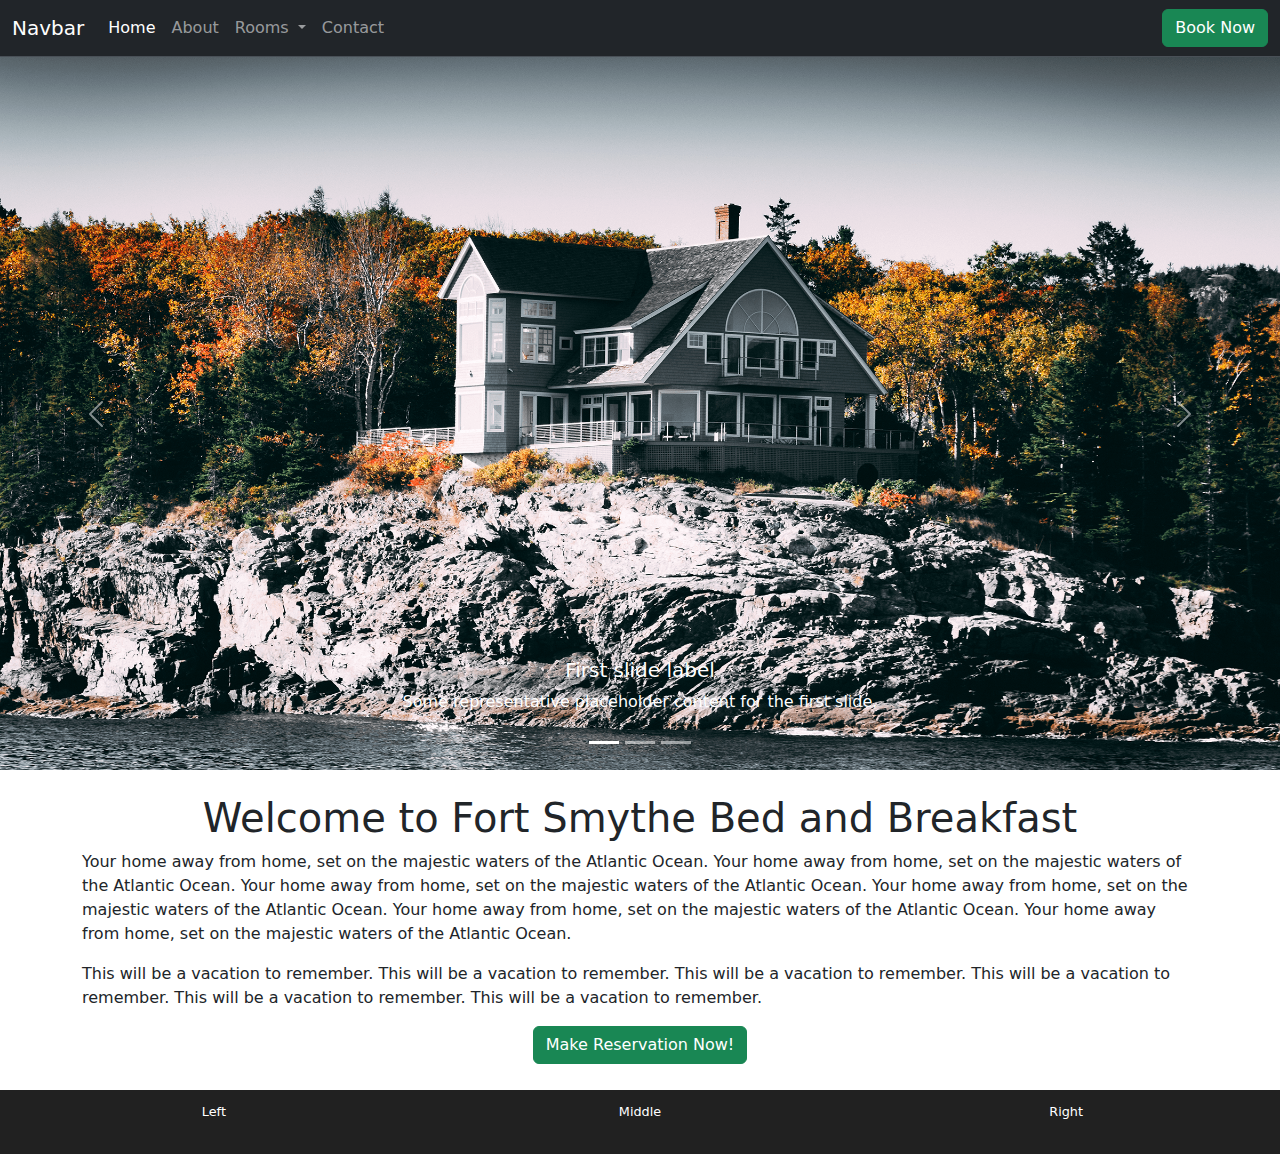
<file: index.html>
<!doctype html>
<html lang="en">
  <head>
    <meta charset="utf-8">
    <meta name="viewport" content="width=device-width, initial-scale=1">

    <title>Booking & Reservations Demo</title>

    <link href="https://cdn.jsdelivr.net/npm/bootstrap@5.3.3/dist/css/bootstrap.min.css" rel="stylesheet" integrity="sha384-QWTKZyjpPEjISv5WaRU9OFeRpok6YctnYmDr5pNlyT2bRjXh0JMhjY6hW+ALEwIH" crossorigin="anonymous">

    <style>
      .my-footer {
        font-size: 80%;
        color: white;
        background-color: #212121;
        height: 5em;
        margin-top: 2em;
        padding: 1em;
      }
    </style>
  </head>
  <body>
    <nav class="navbar sticky-top navbar-expand-lg bg-dark border-bottom border-body" data-bs-theme="dark">
      <div class="container-fluid">
        <a class="navbar-brand" href="#">Navbar</a>
        <button class="navbar-toggler" type="button" data-bs-toggle="collapse" data-bs-target="#navbarSupportedContent" aria-controls="navbarSupportedContent" aria-expanded="false" aria-label="Toggle navigation">
          <span class="navbar-toggler-icon"></span>
        </button>
        <div class="collapse navbar-collapse" id="navbarSupportedContent">
          <ul class="navbar-nav me-auto mb-2 mb-lg-0">
            <li class="nav-item">
              <a class="nav-link active" aria-current="page" href="/">Home</a>
            </li>
            <li class="nav-item">
              <a class="nav-link" href="/about">About</a>
            </li>           
            <li class="nav-item dropdown">
              <a class="nav-link dropdown-toggle" href="#" role="button" data-bs-toggle="dropdown" aria-expanded="false">
                Rooms
              </a>
              <ul class="dropdown-menu">
                <li><a class="dropdown-item" href="/rooms/generals-quarters">General's Quarters</a></li>
                <li><a class="dropdown-item" href="/rooms/majors-suite">Major's Suite</a></li>
              </ul>
            </li>           
            <li class="nav-item">
              <a class="nav-link" href="/contact">Contact</a>
            </li>           
          </ul>
          <a class="btn btn-success" href="/make-reservation">Book Now</a>
        </div>
      </div>
    </nav>

    <div id="main-carousel" class="carousel slide" data-bs-ride="carousel">
      <div class="carousel-indicators">
        <button type="button" data-bs-target="#main-carousel" data-bs-slide-to="0" class="active" aria-current="true" aria-label="Slide 1"></button>
        <button type="button" data-bs-target="#main-carousel" data-bs-slide-to="1" aria-label="Slide 2"></button>
        <button type="button" data-bs-target="#main-carousel" data-bs-slide-to="2" aria-label="Slide 3"></button>
      </div>
      <div class="carousel-inner">
        <div class="carousel-item active">
          <img src="static/images/outside.png" class="d-block w-100" alt="Outside image">
          <div class="carousel-caption d-none d-md-block">
            <h5>First slide label</h5>
            <p>Some representative placeholder content for the first slide.</p>
          </div>
        </div>
        <div class="carousel-item">
          <img src="static/images/woman-laptop.png" class="d-block w-100" alt="Woman with laptop">
          <div class="carousel-caption d-none d-md-block">
            <h5>Second slide label</h5>
            <p>Some representative placeholder content for the second slide.</p>
          </div>
        </div>
        <div class="carousel-item">
          <img src="static/images/tray.png" class="d-block w-100" alt="Tray with coffee">
          <div class="carousel-caption d-none d-md-block">
            <h5>Third slide label</h5>
            <p>Some representative placeholder content for the third slide.</p>
          </div>
        </div>
      </div>
      <button class="carousel-control-prev" type="button" data-bs-target="#main-carousel" data-bs-slide="prev">
        <span class="carousel-control-prev-icon" aria-hidden="true"></span>
        <span class="visually-hidden">Previous</span>
      </button>
      <button class="carousel-control-next" type="button" data-bs-target="#main-carousel" data-bs-slide="next">
        <span class="carousel-control-next-icon" aria-hidden="true"></span>
        <span class="visually-hidden">Next</span>
      </button>
    </div>

    <div class="container">
      <div class="row">
        <div class="col">
          <h1 class="text-center mt-4">Welcome to Fort Smythe Bed and Breakfast</h1>
          <p>
            Your home away from home, set on the majestic waters of the Atlantic Ocean.
            Your home away from home, set on the majestic waters of the Atlantic Ocean.
            Your home away from home, set on the majestic waters of the Atlantic Ocean.
            Your home away from home, set on the majestic waters of the Atlantic Ocean.
            Your home away from home, set on the majestic waters of the Atlantic Ocean.
            Your home away from home, set on the majestic waters of the Atlantic Ocean.
          </p>
          <p>
            This will be a vacation to remember. This will be a vacation to remember.
            This will be a vacation to remember. This will be a vacation to remember.
            This will be a vacation to remember. This will be a vacation to remember.
          </p>
        </div>
      </div>

      <div class="row">
        <div class="col text-center">          
          <a class="btn btn-success" href="/make-reservation">Make Reservation Now!</a>
        </div>
      </div>
    </div>

    <div class="row my-footer">
      <div class="col text-center">  
        Left                  
      </div>
      <div class="col text-center">                    
        Middle
      </div>
      <div class="col text-center">                    
        Right
      </div>
    </div>

    <script src="https://cdn.jsdelivr.net/npm/bootstrap@5.3.3/dist/js/bootstrap.bundle.min.js" integrity="sha384-YvpcrYf0tY3lHB60NNkmXc5s9fDVZLESaAA55NDzOxhy9GkcIdslK1eN7N6jIeHz" crossorigin="anonymous"></script>
    <script src="https://cdn.jsdelivr.net/npm/@popperjs/core@2.11.8/dist/umd/popper.min.js" integrity="sha384-I7E8VVD/ismYTF4hNIPjVp/Zjvgyol6VFvRkX/vR+Vc4jQkC+hVqc2pM8ODewa9r" crossorigin="anonymous"></script>
  </body>
</html>
</file>
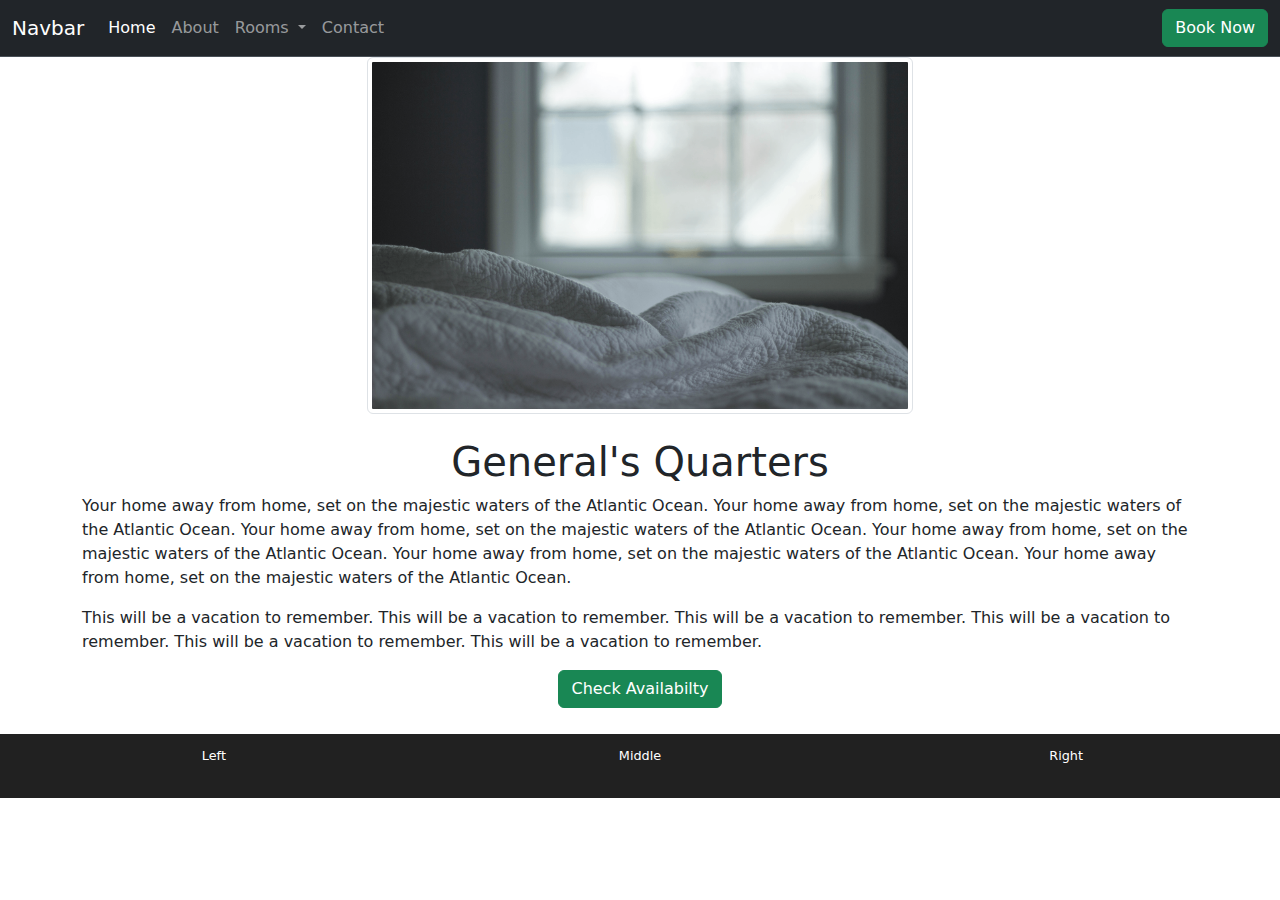
<file: generals.html>
<!doctype html>
<html lang="en">
  <head>
    <meta charset="utf-8">
    <meta name="viewport" content="width=device-width, initial-scale=1">

    <title>Booking & Reservations Demo</title>

    <link href="https://cdn.jsdelivr.net/npm/bootstrap@5.3.3/dist/css/bootstrap.min.css" rel="stylesheet" integrity="sha384-QWTKZyjpPEjISv5WaRU9OFeRpok6YctnYmDr5pNlyT2bRjXh0JMhjY6hW+ALEwIH" crossorigin="anonymous">

    <style>
      .my-footer {
        font-size: 80%;
        color: white;
        background-color: #212121;
        height: 5em;
        margin-top: 2em;
        padding: 1em;
      }
    </style>
  </head>
  <body>
    <nav class="navbar sticky-top navbar-expand-lg bg-dark border-bottom border-body" data-bs-theme="dark">
      <div class="container-fluid">
        <a class="navbar-brand" href="#">Navbar</a>
        <button class="navbar-toggler" type="button" data-bs-toggle="collapse" data-bs-target="#navbarSupportedContent" aria-controls="navbarSupportedContent" aria-expanded="false" aria-label="Toggle navigation">
          <span class="navbar-toggler-icon"></span>
        </button>
        <div class="collapse navbar-collapse" id="navbarSupportedContent">
          <ul class="navbar-nav me-auto mb-2 mb-lg-0">
            <li class="nav-item">
              <a class="nav-link active" aria-current="page" href="index.html">Home</a>
            </li>
            <li class="nav-item">
              <a class="nav-link" href="about.html">About</a>
            </li>           
            <li class="nav-item dropdown">
              <a class="nav-link dropdown-toggle" href="#" role="button" data-bs-toggle="dropdown" aria-expanded="false">
                Rooms
              </a>
              <ul class="dropdown-menu">
                <li><a class="dropdown-item" href="generals.html">General's Quarters</a></li>
                <li><a class="dropdown-item" href="majors.html">Major's Suite</a></li>
              </ul>
            </li>           
            <li class="nav-item">
              <a class="nav-link" href="contact.html">Contact</a>
            </li>           
          </ul>
          <a class="btn btn-success" href="reservation.html">Book Now</a>
        </div>
      </div>
    </nav>


    <div class="container">
      <div class="row justify-content-center">
        <div class="col-lg-6 col-md-6 col-sm-12 col-xs-12">
          <img src="static/images/generals-quarters.png" class="img-fluid img-thumbnail">
        </div>
      </div>

      <div class="row">
        <div class="col">
          <h1 class="text-center mt-4">General's Quarters</h1>
          <p>
            Your home away from home, set on the majestic waters of the Atlantic Ocean.
            Your home away from home, set on the majestic waters of the Atlantic Ocean.
            Your home away from home, set on the majestic waters of the Atlantic Ocean.
            Your home away from home, set on the majestic waters of the Atlantic Ocean.
            Your home away from home, set on the majestic waters of the Atlantic Ocean.
            Your home away from home, set on the majestic waters of the Atlantic Ocean.
          </p>
          <p>
            This will be a vacation to remember. This will be a vacation to remember.
            This will be a vacation to remember. This will be a vacation to remember.
            This will be a vacation to remember. This will be a vacation to remember.
          </p>
        </div>
      </div>

      <div class="row">
        <div class="col text-center">          
          <a class="btn btn-success" href="/make-reservation-gq">Check Availabilty</a>
        </div>
      </div>
    </div>

    <div class="row my-footer">
      <div class="col text-center">  
        Left                  
      </div>
      <div class="col text-center">                    
        Middle
      </div>
      <div class="col text-center">                    
        Right
      </div>
    </div>

    <script src="https://cdn.jsdelivr.net/npm/bootstrap@5.3.3/dist/js/bootstrap.bundle.min.js" integrity="sha384-YvpcrYf0tY3lHB60NNkmXc5s9fDVZLESaAA55NDzOxhy9GkcIdslK1eN7N6jIeHz" crossorigin="anonymous"></script>
    <script src="https://cdn.jsdelivr.net/npm/@popperjs/core@2.11.8/dist/umd/popper.min.js" integrity="sha384-I7E8VVD/ismYTF4hNIPjVp/Zjvgyol6VFvRkX/vR+Vc4jQkC+hVqc2pM8ODewa9r" crossorigin="anonymous"></script>
  </body>
</html>
</file>
